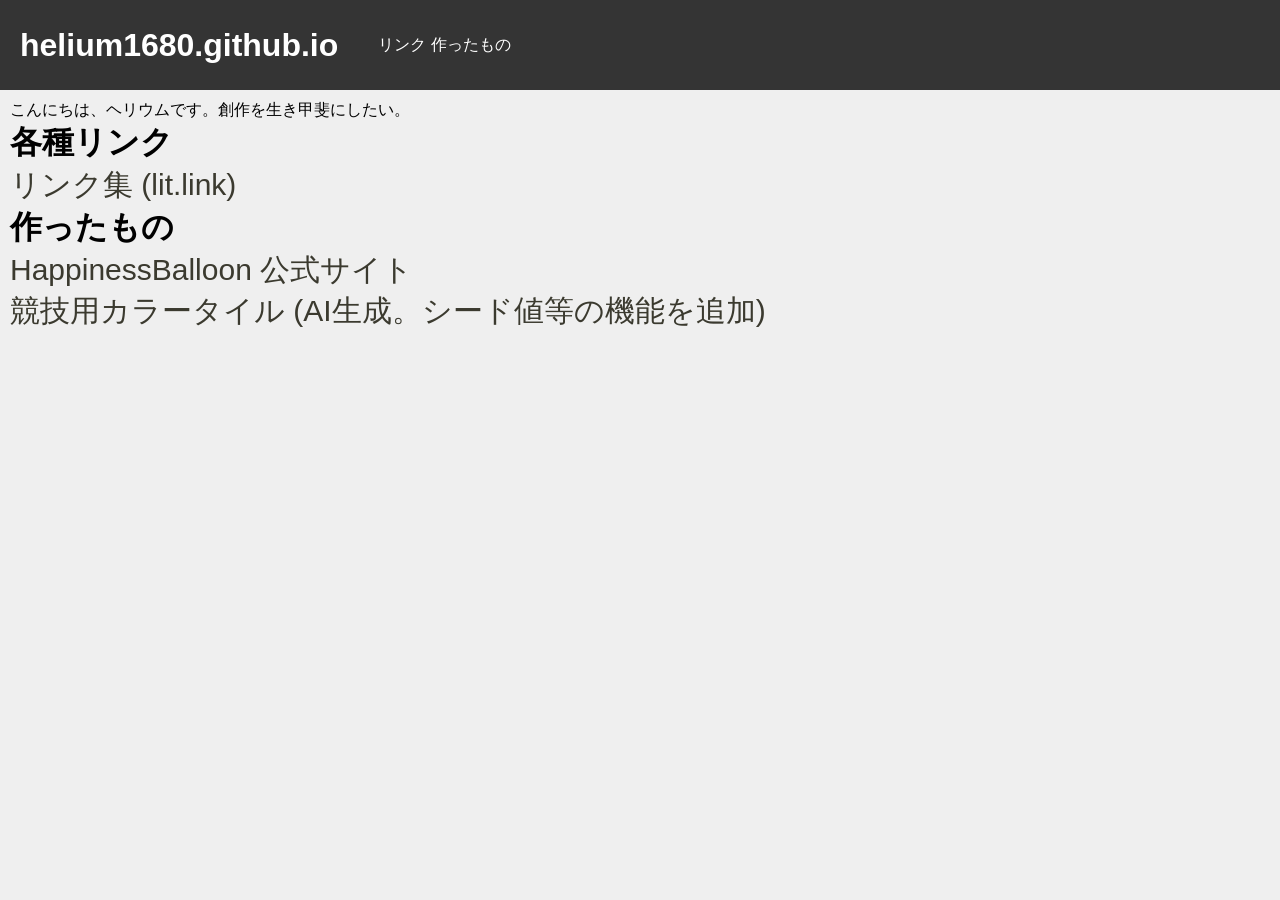
<file: index.html>
<!DOCTYPE html>
<html>
<head>
    <title>helium1680.github.io</title>
    <link rel="stylesheet" type="text/css" href="index.css">
    <link rel="icon" type="image/png" href="image/icon.png">
</head>
<body>
<header>
    <h1>helium1680.github.io</h1>
    <nav class="gnav">
        <ul class="menu">
            <li>
                <a href="#links">リンク</a>
                <a href="#works">作ったもの</a>
            </li>
        </ul>
    </nav>
</header>
<main>
    <p>こんにちは、ヘリウムです。創作を生き甲斐にしたい。</p>
    <h1 class="links">各種リンク</h1>    
    <ui>
            <li class="list"><a target="_blank" rel=”noopener noreferrer” href="https://lit.link/helium1680">
                リンク集 (lit.link)
            </a></li>
    </ui>
    <h1 class="works">作ったもの</h1>    
    <ui>
        <li class="list"><a target="_blank" rel=”noopener noreferrer” href="https://happinessballoon.github.io/">
            HappinessBalloon 公式サイト
        </a></li>
        <li class="list"><a target="_blank" rel=”noopener noreferrer” href="https://helium1680.github.io/colortile">
            競技用カラータイル (AI生成。シード値等の機能を追加)
        </a></li>
    </ui>
</main>
</body>
</html>
</file>
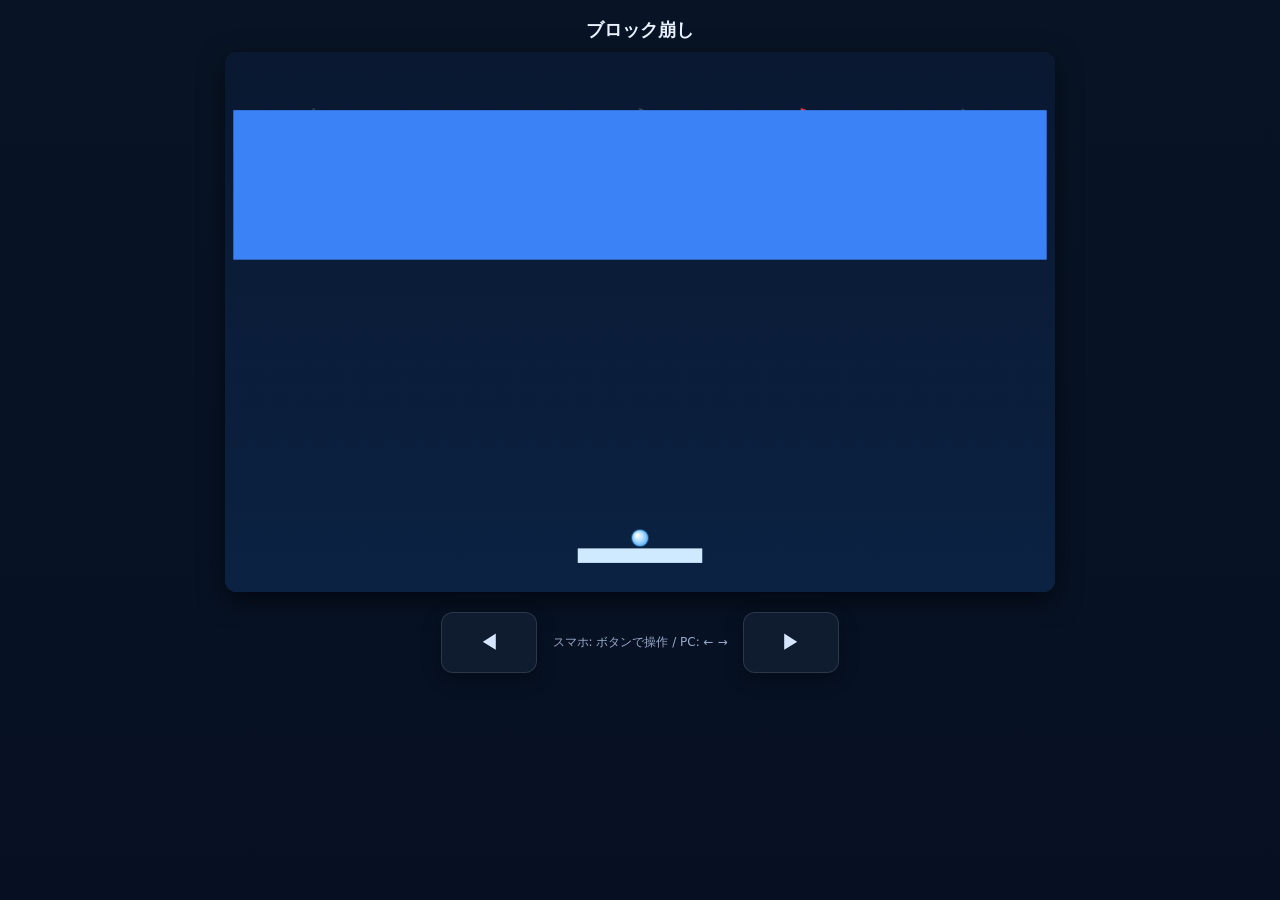
<file: breakout/index.html>
<!doctype html><html lang="ja"><head><meta charset="utf-8" /><meta name="viewport" content="width=device-width,initial-scale=1,viewport-fit=cover" /><title>ブロック崩し</title><style>:root {--bg: #081425;--roto: #3b82f6;--btn: #0f1b2e;}html,body {height: 100%;margin: 0;font-family: system-ui, -apple-system, Segoe UI, Roboto, "Hiragino Kaku Gothic ProN", Meiryo, sans-serif;background: linear-gradient(180deg, var(--bg), #061022);color: #eaf2ff;overflow: hidden;user-select: none;-moz-user-select:none;-webkit-user-select:none;-khtml-user-select:none;}.wrap {display: flex;flex-direction: column;align-items: center;gap: 10px;padding: 12px}h2 {margin: 6px 0 0 0;font-weight: 700;font-size: 18px}canvas {background: linear-gradient(180deg, #0a1831 0%, #0b2242 100%);border-radius: 12px;box-shadow: 0 8px 26px rgba(0, 0, 0, 0.55);touch-action: none;max-width: 96vw;max-height: 60vh}.controls-mobile {display: flex;gap: 16px;align-items: center;justify-content: center;margin-top: 10px;}.controls-mobile button {-webkit-tap-highlight-color: transparent;background: var(--btn);color: #d7e5ff;border: 1px solid rgba(255, 255, 255, 0.12);border-radius: 12px;padding: 16px 22px;font-size: 20px;min-width: 96px;box-shadow: 0 6px 18px rgba(0, 0, 0, 0.35);}.controls-mobile .hint {font-size: 12px;color: #9aaacc}</style></head><body><div class="wrap"><h2>ブロック崩し</h2><canvas id="game" width="800" height="520"></canvas><div class="controls-mobile"><button id="btnLeft">◀︎</button><div class="hint">スマホ: ボタンで操作 / PC: ← →</div><button id="btnRight">▶︎</button></div></div><script>(() => { const canvas = document.getElementById('game'); const ctx = canvas.getContext('2d', { alpha: false }); const btnLeft = document.getElementById('btnLeft'); const btnRight = document.getElementById('btnRight'); const btnCenter = new Set([String.fromCodePoint(12360), String.fromCodePoint(12356), String.fromCodePoint(12363), String.fromCodePoint(12371), String.fromCodePoint(12377), String.fromCodePoint(12383), String.fromCodePoint(12399), String.fromCodePoint(12426), String.fromCodePoint(12431)]); const baseW = 800, baseH = 520; function fit() { const r = Math.min(window.innerWidth * 0.96 / baseW, window.innerHeight * 0.60 / baseH); canvas.style.width = baseW * r + 'px'; canvas.style.height = baseH * r + 'px'; } window.addEventListener('resize', fit); fit(); let paused = false; let paddle, ball, bricks = []; let moveLeft = false, moveRight = false; const audioCtx = new (window.AudioContext || window.webkitAudioContext)(); function beep(freq = 440, duration = 0.05, type = 'square', vol = 0.05) { const o = audioCtx.createOscillator(); const g = audioCtx.createGain(); o.type = type; o.frequency.value = freq; g.gain.value = vol; o.connect(g); g.connect(audioCtx.destination); o.start(); o.stop(audioCtx.currentTime + duration); } function createPaddle() { return { w: 120, h: 14, x: (baseW - 120) / 2, y: baseH - 42, speed: 8 }; } function createBall() { return { r: 8, x: baseW / 2, y: baseH - 64, vx: 0, vy: 0, speed: 6, stuck: true }; } const layout = { cols: 16, rows: 12, marginX: 8, marginTop: 56, gapX: 0, gapY: 0 }; function generateBricks() { const { cols, rows, marginX, marginTop, gapX, gapY } = layout; const bw = Math.floor((baseW - marginX * 2 - (cols - 1) * gapX) / cols); const bh = Math.max(8, Math.floor(bw / 4)); layout.bw = bw; layout.bh = bh; layout.areaW = cols * bw; layout.areaH = rows * bh; layout.areaX = marginX; layout.areaY = marginTop; const out = []; for (let r = 0; r < rows; r++) { for (let c = 0; c < cols; c++) { out.push({ x: marginX + c * bw, y: marginTop + r * bh, w: bw, h: bh, alive: true }); } } return out; } function resetAll() { paddle = createPaddle(); ball = createBall(); bricks = generateBricks(); } function collide(b, r) { const cx = Math.max(r.x, Math.min(b.x, r.x + r.w)); const cy = Math.max(r.y, Math.min(b.y, r.y + r.h)); const dx = b.x - cx, dy = b.y - cy; return (dx * dx + dy * dy) <= b.r * b.r ? { dx, dy } : null; } const gojuon = [['あ', 'い', 'う', 'え', 'お'], ['か', 'き', 'く', 'け', 'こ'], ['さ', 'し', 'す', 'せ', 'そ'], ['た', 'ち', 'つ', 'て', 'と'], ['な', 'に', 'ぬ', 'ね', 'の'], ['は', 'ひ', 'ふ', 'へ', 'ほ'], ['ま', 'み', 'む', 'め', 'も'], ['や', '', 'ゆ', '', 'よ'], ['ら', 'り', 'る', 'れ', 'ろ'], ['わ', '', '', '', 'を'], ['', '', '', '', 'ん']]; function drawGojuon() { const ax = layout.areaX, ay = layout.areaY, aw = layout.areaW, ah = layout.areaH; const rows = gojuon.length, cols = 5; const cellW = aw / cols, cellH = ah / rows; const fontSize = Math.floor(Math.min(cellW, cellH) * 1.15); ctx.save(); ctx.textAlign = 'center'; ctx.textBaseline = 'middle'; ctx.font = `700 ${fontSize}px "Hiragino Kaku Gothic ProN","Yu Gothic",Meiryo,system-ui,sans-serif`; for (let r = 0; r < rows; r++) { for (let c = 0; c < cols; c++) { const ch = gojuon[r][c] || ''; if (!ch) continue; const cx = ax + c * cellW + cellW / 2, cy = ay + r * cellH + cellH / 2; ctx.fillStyle = btnCenter.has(ch) ? '#ff3b3b' : 'rgba(232,240,255,0.20)'; ctx.fillText(ch, cx, cy); } } ctx.restore(); } function render() { const g = ctx.createLinearGradient(0, 0, 0, baseH); g.addColorStop(0, '#0a1831'); g.addColorStop(1, '#0b2242'); ctx.fillStyle = g; ctx.fillRect(0, 0, baseW, baseH); drawGojuon(); ctx.fillStyle = getComputedStyle(document.documentElement).getPropertyValue('--roto') || '#3b82f6'; for (const b of bricks) { if (b.alive) ctx.fillRect(b.x, b.y, b.w, b.h); } ctx.fillStyle = '#cfe9ff'; ctx.fillRect(paddle.x, paddle.y, paddle.w, paddle.h); const grad = ctx.createRadialGradient(ball.x - 3, ball.y - 3, ball.r * 0.1, ball.x, ball.y, ball.r); grad.addColorStop(0, '#fff'); grad.addColorStop(0.6, '#a8d8ff'); grad.addColorStop(1, '#4fb0ff'); ctx.fillStyle = grad; ctx.beginPath(); ctx.arc(ball.x, ball.y, ball.r, 0, Math.PI * 2); ctx.fill(); } function update() { if (paused) return; if (moveLeft) paddle.x -= paddle.speed; if (moveRight) paddle.x += paddle.speed; paddle.x = Math.max(8, Math.min(baseW - paddle.w - 8, paddle.x)); if (ball.stuck) { ball.x = paddle.x + paddle.w / 2; ball.y = paddle.y - ball.r - 2; } else { const spd = Math.hypot(ball.vx, ball.vy) || 1; ball.vx = ball.vx / spd * ball.speed; ball.vy = ball.vy / spd * ball.speed; ball.x += ball.vx; ball.y += ball.vy; if (ball.x - ball.r <= 0) { ball.x = ball.r; ball.vx = Math.abs(ball.vx); beep(400, 0.04, 'square', 0.06); } if (ball.x + ball.r >= baseW) { ball.x = baseW - ball.r; ball.vx = -Math.abs(ball.vx); beep(400, 0.04, 'square', 0.06); } if (ball.y - ball.r <= 0) { ball.y = ball.r; ball.vy = Math.abs(ball.vy); beep(500, 0.04, 'square', 0.07); } if (ball.y - ball.r > baseH) { beep(120, 0.15, 'square', 0.1); resetAll(); } const pr = { x: paddle.x, y: paddle.y, w: paddle.w, h: paddle.h }; const pc = collide(ball, pr); if (pc) { const hit = (ball.x - (paddle.x + paddle.w / 2)) / (paddle.w / 2); const angle = hit * (Math.PI / 3); const s = Math.max(5, ball.speed); ball.vx = Math.sin(angle) * s; ball.vy = -Math.abs(Math.cos(angle) * s); ball.y = paddle.y - ball.r - 1; beep(700, 0.05, 'square', 0.07); } for (const b of bricks) { if (!b.alive) continue; const c = collide(ball, b); if (c) { if (Math.abs(c.dx) > Math.abs(c.dy)) ball.vx = -ball.vx; else ball.vy = -ball.vy; b.alive = false; beep(900 + Math.random() * 200, 0.06, 'square', 0.08); break; } } } } function loop() { update(); render(); requestAnimationFrame(loop); } document.addEventListener('keydown', e => { if (e.key === 'ArrowLeft') { moveLeft = true; if (ball.stuck) launch(-1); } if (e.key === 'ArrowRight') { moveRight = true; if (ball.stuck) launch(1); } }); document.addEventListener('keyup', e => { if (e.key === 'ArrowLeft') moveLeft = false; if (e.key === 'ArrowRight') moveRight = false; }); function pressLeft() { moveLeft = true; if (ball.stuck) launch(-1); } function releaseLeft() { moveLeft = false; } function pressRight() { moveRight = true; if (ball.stuck) launch(1); } function releaseRight() { moveRight = false; } btnLeft.addEventListener('pointerdown', e => { e.preventDefault(); pressLeft(); }); btnLeft.addEventListener('pointerup', e => { e.preventDefault(); releaseLeft(); }); btnLeft.addEventListener('pointerleave', releaseLeft); btnRight.addEventListener('pointerdown', e => { e.preventDefault(); pressRight(); }); btnRight.addEventListener('pointerup', e => { e.preventDefault(); releaseRight(); }); btnRight.addEventListener('pointerleave', releaseRight); function launch(dir) { if (!ball.stuck) return; const baseAng = (Math.PI / 10); const ang = dir < 0 ? Math.PI - baseAng : baseAng; ball.stuck = false; ball.vx = Math.cos(ang) * ball.speed * dir; ball.vy = -Math.abs(Math.sin(ang) * ball.speed); beep(800, 0.05, 'square', 0.07); } resetAll(); loop(); })();</script></body></html>
</file>
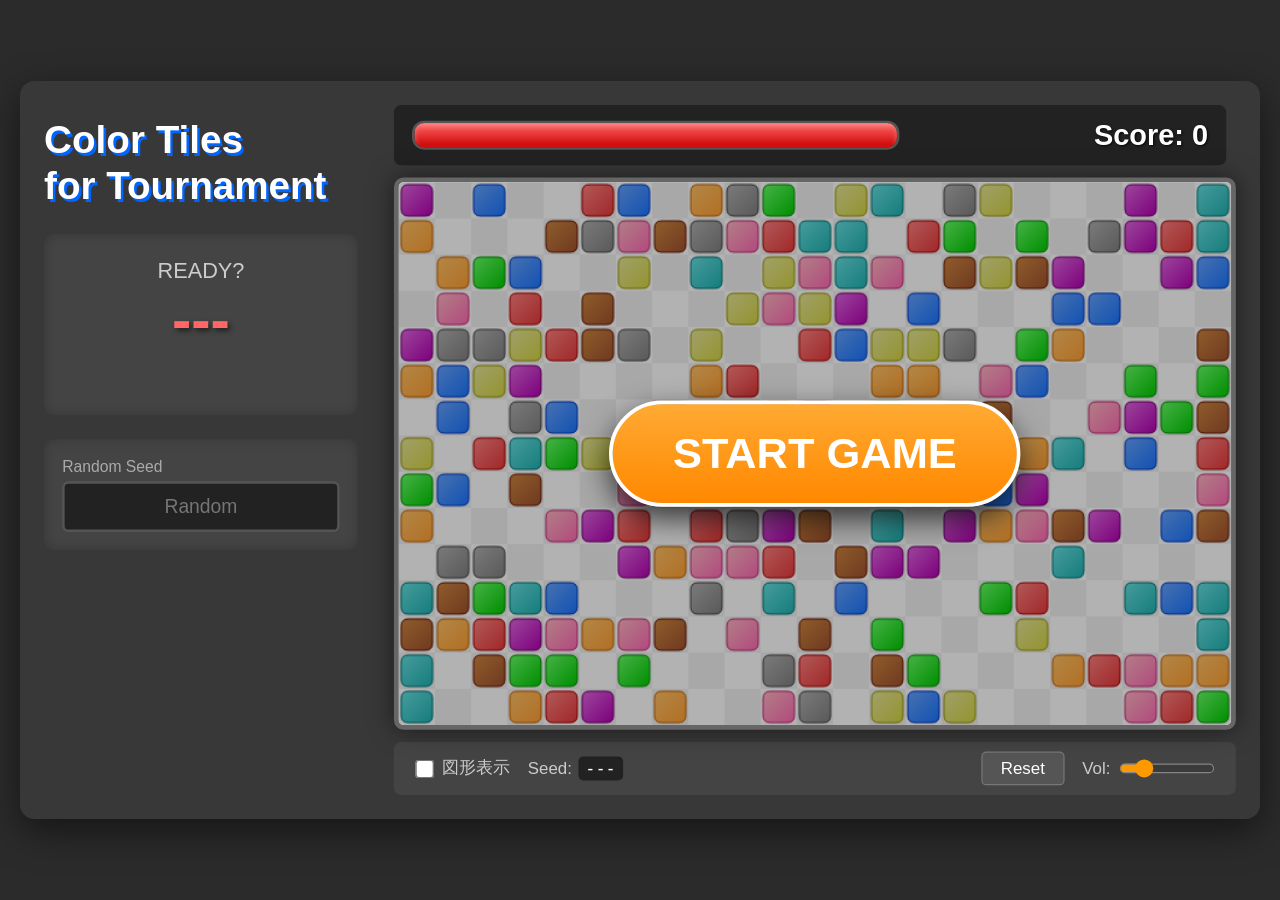
<file: colortile/index.html>
<!DOCTYPE html>
<html lang="ja">
<head>
    <meta charset="UTF-8">
    <meta name="viewport" content="width=device-width, initial-scale=1.0">
    <title>Color Tiles for Tournament</title>
    <style>
        body {
            background-color: #2b2b2b;
            color: #fff;
            font-family: 'Arial', sans-serif;
            display: flex;
            align-items: center;
            justify-content: center;
            height: 100vh;
            margin: 0;
            overflow: hidden;
            user-select: none;
        }
        
        /* Layout Container with Responsive Support */
        #main-wrapper {
            display: flex;
            flex-direction: row;
            align-items: flex-start;
            gap: 30px;
            padding: 20px;
            background-color: #383838;
            border-radius: 12px;
            box-shadow: 0 10px 30px rgba(0,0,0,0.5);
            transform-origin: center center;
            transition: transform 0.1s ease-out;
        }

        /* --- Sidebar --- */
        #sidebar {
            width: 260px;
            display: flex;
            flex-direction: column;
            gap: 20px;
            padding-top: 10px;
        }

        h1 {
            font-size: 32px;
            margin: 0;
            color: #fff;
            text-shadow: 2px 2px 0 #0066ff;
            line-height: 1.2;
        }

        .panel {
            background: #444;
            padding: 15px;
            border-radius: 8px;
            box-shadow: inset 0 0 10px rgba(0,0,0,0.2);
        }

        #result-area {
            text-align: center;
            min-height: 120px;
            display: flex;
            flex-direction: column;
            justify-content: center;
        }
        #result-label {
            font-size: 18px;
            color: #ccc;
            margin-bottom: 5px;
        }
        #final-score {
            font-size: 48px;
            color: #ff6666;
            font-weight: bold;
            text-shadow: 2px 2px 4px rgba(0,0,0,0.5);
            margin: 0;
            line-height: 1.1;
        }
        #stalemate-status {
            margin-top: 10px;
            font-size: 14px;
            color: #aaa;
            font-weight: bold;
            min-height: 20px;
        }
        
        .control-group {
            display: flex;
            flex-direction: column;
            gap: 5px;
        }
        .label { font-size: 13px; color: #aaa; }
        
        input[type="text"] {
            padding: 10px;
            font-size: 16px;
            border-radius: 5px;
            border: 2px solid #555;
            background: #222;
            color: #fff;
            outline: none;
            text-align: center;
        }
        input[type="text"]:focus { border-color: #ff9900; }

        #sidebar-btn {
            padding: 15px;
            font-size: 22px;
            font-weight: bold;
            background: linear-gradient(to bottom, #ffaa33, #ff8800);
            color: white;
            border: none;
            border-radius: 6px;
            cursor: pointer;
            transition: transform 0.1s, filter 0.1s;
            box-shadow: 0 4px 0 #cc6600;
            width: 100%;
            display: none;
        }
        #sidebar-btn:hover { transform: translateY(-2px); filter: brightness(1.1); }
        #sidebar-btn:active { transform: translateY(2px); box-shadow: 0 1px 0 #cc6600; }

        #game-area {
            display: flex;
            flex-direction: column;
            gap: 10px;
        }

        .hud {
            display: flex;
            justify-content: space-between;
            align-items: center;
            width: 690px;
            height: 50px;
            background: #222;
            padding: 0 15px;
            border-radius: 6px;
            box-sizing: border-box;
        }

        #time-bar-container {
            width: 400px;
            height: 20px;
            background-color: #444;
            border-radius: 10px;
            border: 2px solid #555;
            overflow: hidden;
            position: relative;
        }
        #time-bar {
            width: 100%;
            height: 100%;
            background: linear-gradient(to bottom, #ff6666, #cc0000);
            box-shadow: inset 0 2px 5px rgba(255,255,255,0.3);
            transition: width 0.1s linear;
        }

        #score-display {
            font-size: 24px;
            font-weight: bold;
            text-shadow: 1px 1px 2px rgba(0,0,0,0.8);
            width: 200px;
            text-align: right;
        }

        #game-container {
            position: relative;
            background-color: #fff;
            box-shadow: 0 0 20px rgba(0,0,0,0.5);
            border: 4px solid #666;
            border-radius: 8px;
            width: 690px;
            height: 450px;
        }
        
        canvas {
            display: block;
            border-radius: 4px;
        }

        #dark-overlay {
            position: absolute;
            top: 0; left: 0;
            width: 100%; height: 100%;
            background: rgba(0, 0, 0, 0.3);
            pointer-events: none;
            opacity: 0;
            transition: opacity 0.3s;
            border-radius: 4px;
            z-index: 10;
        }
        .overlay-visible {
            opacity: 1 !important;
            pointer-events: auto !important;
        }

        #center-start-btn {
            position: absolute;
            top: 50%; left: 50%;
            transform: translate(-50%, -50%);
            padding: 20px 50px;
            font-size: 36px;
            font-weight: bold;
            background: linear-gradient(to bottom, #ffaa33, #ff8800);
            color: white;
            border: 3px solid #fff;
            border-radius: 50px;
            cursor: pointer;
            transition: transform 0.1s, filter 0.1s;
            box-shadow: 0 10px 25px rgba(0,0,0,0.7);
            z-index: 20;
            display: none;
        }

        #footer-bar {
            display: flex;
            justify-content: space-between;
            align-items: center;
            background: #444;
            padding: 8px 15px;
            border-radius: 6px;
            font-size: 14px;
            color: #ccc;
        }
        
        .footer-group { display: flex; align-items: center; gap: 15px; }
        #current-seed {
            color: #fff;
            font-family: monospace;
            background: #222;
            padding: 2px 6px;
            border-radius: 4px;
        }
        .checkbox-wrapper { display: flex; align-items: center; gap: 5px; cursor: pointer; }
        input[type="checkbox"] { transform: scale(1.2); cursor: pointer; }

        #reset-btn {
            padding: 5px 15px;
            font-size: 14px;
            background: #555;
            color: white;
            border: 1px solid #777;
            border-radius: 4px;
            cursor: pointer;
        }
        #reset-btn:hover { background: #666; }
        
        input[type=range] { width: 80px; accent-color: #ff9900; }

        .penalty-flash {
            border-color: #ff0000 !important;
            box-shadow: 0 0 50px #ff0000 !important;
        }
        .damage-text { color: #ff3333; font-weight: bold; text-shadow: 0 0 10px #ff0000; }

    </style>
</head>
<body>

    <div id="main-wrapper">
        <div id="sidebar">
            <h1>Color Tiles<br>for Tournament</h1>
            
            <div class="panel" id="result-panel">
                <div id="result-area">
                    <div id="result-label">READY?</div>
                    <div id="final-score">--</div>
                    <div id="stalemate-status"></div>
                </div>
            </div>

            <div class="panel">
                <div class="control-group">
                    <label class="label">Random Seed</label>
                    <input type="text" id="seed-input" placeholder="Random">
                </div>
            </div>

            <button id="sidebar-btn">PLAY AGAIN</button>
        </div>

        <div id="game-area">
            <div class="hud">
                <div id="time-bar-container">
                    <div id="time-bar"></div>
                </div>
                <div id="score-display">Score: 0</div>
            </div>

            <div id="game-container">
                <canvas id="gameCanvas"></canvas>
                <div id="dark-overlay" class="overlay-visible"></div>
                <button id="center-start-btn">START GAME</button>
            </div>

            <div id="footer-bar">
                <div class="footer-group">
                    <label class="checkbox-wrapper">
                        <input type="checkbox" id="cb-shapes">
                        <span>図形表示</span>
                    </label>
                    <div style="display:flex; align-items:center; gap:5px;">
                        <span>Seed:</span>
                        <span id="current-seed">---</span>
                    </div>
                </div>
                <div class="footer-group">
                    <button id="reset-btn">Reset</button>
                    <div style="display:flex; align-items:center; gap:5px;">
                        <span>Vol:</span>
                        <input type="range" id="volume-slider" min="0" max="100" value="20">
                    </div>
                </div>
            </div>
        </div>
    </div>

<script>
    const CONFIG = {
        cols: 23,
        rows: 15,
        tileSize: 30,
        tilePadding: 2,
        cornerRadius: 6,
        timeLimit: 120,
        penaltyTime: 10,
        tilesPerColor: 20,
        colors: [
            { base: '#1a75ff', light: '#66a3ff' },
            { base: '#ff9f33', light: '#ffc266' },
            { base: '#e63939', light: '#ff8080' },
            { base: '#00cc00', light: '#66ff66' },
            { base: '#b300b3', light: '#e066e0' },
            { base: '#a0522d', light: '#cd853f' },
            { base: '#d4d444', light: '#e6e699' },
            { base: '#20b2b2', light: '#66e0e0' },
            { base: '#808080', light: '#b0b0b0' },
            { base: '#ff69b4', light: '#ffb6c1' }
        ],
        bgColors: {
            even: '#ffffff',
            odd:  '#f0f0f0'
        }
    };

    let state = {
        board: [],
        score: 0,
        timeLeft: 0,
        isPlaying: false,
        lastTime: 0,
        seedStr: "", 
        globalVolume: 0.2,
        showShapes: false
    };

    // --- Audio System ---
    const audioCtx = new (window.AudioContext || window.webkitAudioContext)();
    function playTone(freq, type, duration, startTime = 0, vol = 0.1) {
        if (audioCtx.state === 'suspended') audioCtx.resume();
        const osc = audioCtx.createOscillator();
        const gain = audioCtx.createGain();
        osc.type = type;
        osc.frequency.setValueAtTime(freq, audioCtx.currentTime + startTime);
        const finalVol = vol * state.globalVolume;
        gain.gain.setValueAtTime(finalVol, audioCtx.currentTime + startTime);
        gain.gain.exponentialRampToValueAtTime(0.001, audioCtx.currentTime + startTime + duration);
        osc.connect(gain);
        gain.connect(audioCtx.destination);
        osc.start(audioCtx.currentTime + startTime);
        osc.stop(audioCtx.currentTime + startTime + duration);
    }

    const SFX = {
        match: () => { playTone(880, 'sine', 0.1, 0, 0.5); playTone(1760, 'sine', 0.1, 0.05, 0.3); },
        match3: () => { playTone(880, 'sine', 0.1, 0, 0.5); playTone(1320, 'sine', 0.1, 0.05, 0.4); playTone(1661.2, 'sine', 0.3, 0.10, 0.3); },
        match4: () => { playTone(880, 'sine', 0.1, 0, 0.5); playTone(1100, 'sine', 0.1, 0.05, 0.4); playTone(1320, 'sine', 0.1, 0.10, 0.4); playTone(1760, 'sine', 0.3, 0.15, 0.3); },
        miss: () => { playTone(150, 'sawtooth', 0.2, 0, 0.8); playTone(100, 'sawtooth', 0.2, 0.05, 0.8); },
        timeUp: () => { playTone(523.25, 'sine', 0.1, 0, 0.5); playTone(659.25, 'sine', 0.1, 0.1, 0.5); playTone(783.99, 'sine', 0.4, 0.2, 0.5); }
    };

    const canvas = document.getElementById('gameCanvas');
    const ctx = canvas.getContext('2d');
    const wrapper = document.getElementById('main-wrapper');
    const darkOverlay = document.getElementById('dark-overlay');
    const centerStartBtn = document.getElementById('center-start-btn');
    const sidebarBtn = document.getElementById('sidebar-btn');
    const resetBtn = document.getElementById('reset-btn');
    const seedInput = document.getElementById('seed-input');
    const timeBar = document.getElementById('time-bar');
    const scoreDisplay = document.getElementById('score-display');
    const resultLabel = document.getElementById('result-label');
    const finalScoreEl = document.getElementById('final-score');
    const stalemateStatusEl = document.getElementById('stalemate-status');
    const currentSeedDisplay = document.getElementById('current-seed');
    const volumeSlider = document.getElementById('volume-slider');
    const cbShapes = document.getElementById('cb-shapes');
    const gameContainer = document.getElementById('game-container');

    canvas.width = CONFIG.cols * CONFIG.tileSize;
    canvas.height = CONFIG.rows * CONFIG.tileSize;

    // --- Responsive Scaling ---
    function resizeGame() {
        const padding = 40;
        const baseWidth = wrapper.offsetWidth;
        const baseHeight = wrapper.offsetHeight;
        const winW = window.innerWidth - padding;
        const winH = window.innerHeight - padding;
        const scale = Math.min(winW / baseWidth, winH / baseHeight);
        wrapper.style.transform = `scale(${scale})`;
    }
    window.addEventListener('resize', resizeGame);

    function mulberry32(a) { return function() { var t = a += 0x6D2B79F5; t = Math.imul(t ^ t >>> 15, t | 1); t ^= t + Math.imul(t ^ t >>> 7, t | 61); return ((t ^ t >>> 14) >>> 0) / 4294967296; } }
    function cyrb128(str) { let h1 = 1779033703, h2 = 3144134277, h3 = 1013904242, h4 = 2773480762; for (let i = 0, k; i < str.length; i++) { k = str.charCodeAt(i); h1 = h2 ^ Math.imul(h1 ^ k, 597399067); h2 = h3 ^ Math.imul(h2 ^ k, 2869860233); h3 = h4 ^ Math.imul(h3 ^ k, 951274213); h4 = h1 ^ Math.imul(h4 ^ k, 2716044179); } h1 = Math.imul(h3 ^ (h1 >>> 18), 597399067); h2 = Math.imul(h4 ^ (h2 >>> 22), 2869860233); h3 = Math.imul(h1 ^ (h3 >>> 17), 951274213); h4 = Math.imul(h2 ^ (h4 >>> 19), 2716044179); return (h1^h2^h3^h4) >>> 0; }
    let randFunc = Math.random;

    function showTitleScreen() {
        state.isPlaying = false;
        darkOverlay.classList.add('overlay-visible');
        centerStartBtn.style.display = 'block';
        sidebarBtn.style.display = 'none';
        resultLabel.textContent = "READY?";
        finalScoreEl.textContent = "---";
        stalemateStatusEl.textContent = "";
        currentSeedDisplay.textContent = "---";
        scoreDisplay.textContent = "Score: 0";
        timeBar.style.width = '100%';
        randFunc = mulberry32(cyrb128("-1"));
        generateBoard(); drawBoard();
        resizeGame();
    }

    function startGame() {
        if (audioCtx.state === 'suspended') audioCtx.resume();
        let seedStr = seedInput.value.trim() || Date.now().toString();
        state.seedStr = seedStr;
        currentSeedDisplay.textContent = seedStr;
        randFunc = mulberry32(cyrb128(seedStr));
        state.score = 0; state.timeLeft = CONFIG.timeLimit; state.isPlaying = true;
        state.lastTime = performance.now();
        generateBoard(); drawBoard(); updateUI();
        darkOverlay.classList.remove('overlay-visible');
        centerStartBtn.style.display = 'none';
        resultLabel.textContent = "PLAYING";
        requestAnimationFrame(gameLoop);
    }

    function generateBoard() {
        let tiles = [];
        for (let c = 0; c < CONFIG.colors.length; c++) {
            for (let i = 0; i < CONFIG.tilesPerColor; i++) tiles.push(c);
        }
        while (tiles.length < CONFIG.cols * CONFIG.rows) tiles.push(-1);
        for (let i = tiles.length - 1; i > 0; i--) {
            const j = Math.floor(randFunc() * (i + 1));
            [tiles[i], tiles[j]] = [tiles[j], tiles[i]];
        }
        state.board = tiles;
    }

    function getTile(x, y) { return (x < 0 || x >= CONFIG.cols || y < 0 || y >= CONFIG.rows) ? null : state.board[y * CONFIG.cols + x]; }

    function hasValidMoves() {
        for (let y = 0; y < CONFIG.rows; y++) {
            for (let x = 0; x < CONFIG.cols; x++) {
                if (getTile(x, y) !== -1) continue;
                let t = scanDir(x, y, 0, -1), b = scanDir(x, y, 0, 1), l = scanDir(x, y, -1, 0), r = scanDir(x, y, 1, 0);
                if ((t && b && t.val === b.val) || (l && r && l.val === r.val) || (t && l && t.val === l.val) || 
                    (t && r && t.val === r.val) || (b && l && b.val === l.val) || (b && r && b.val === r.val)) return true;
            }
        }
        return false;
    }

    function handleBoardClick(cx, cy) {
        if (!state.isPlaying || getTile(cx, cy) !== -1) return;
        let t = scanDir(cx, cy, 0, -1), b = scanDir(cx, cy, 0, 1), l = scanDir(cx, cy, -1, 0), r = scanDir(cx, cy, 1, 0);
        let found = [];
        if (t && b && t.val === b.val) found.push(t, b);
        if (l && r && l.val === r.val) found.push(l, r);
        if (t && l && t.val === l.val) found.push(t, l);
        if (t && r && t.val === r.val) found.push(t, r);
        if (b && l && b.val === l.val) found.push(b, l);
        if (b && r && b.val === r.val) found.push(b, r);

        if (found.length > 0) {
            let unique = []; let map = new Map();
            for (let item of found) { let k = `${item.x},${item.y}`; if(!map.has(k)) { map.set(k, true); unique.push(item); } }
            unique.forEach(u => state.board[u.y * CONFIG.cols + u.x] = -1);
            state.score += unique.length;
            if (unique.length === 3) SFX.match3(); else if (unique.length >= 4) SFX.match4(); else SFX.match();
            
            let remaining = state.board.filter(v => v !== -1).length;
            drawBoard(); updateUI();
            if (remaining === 0) endGame(false, true);
            // 「手詰め判定で即座に終了」は行わない仕様に
        } else {
            SFX.miss(); state.timeLeft -= CONFIG.penaltyTime;
            gameContainer.classList.add('penalty-flash');
            setTimeout(() => gameContainer.classList.remove('penalty-flash'), 150);
            updateUI(true);
        }
    }

    function scanDir(sx, sy, dx, dy) {
        let x = sx + dx, y = sy + dy;
        while (true) {
            let val = getTile(x, y);
            if (val === null) return null;
            if (val !== -1) return { x, y, val };
            x += dx; y += dy;
        }
    }

    function roundedRect(ctx, x, y, width, height, radius) {
        ctx.beginPath();
        ctx.moveTo(x + radius, y);
        ctx.lineTo(x + width - radius, y);
        ctx.quadraticCurveTo(x + width, y, x + width, y + radius);
        ctx.lineTo(x + width, y + height - radius);
        ctx.quadraticCurveTo(x + width, y + height, x + width - radius, y + height);
        ctx.lineTo(x + radius, y + height);
        ctx.quadraticCurveTo(x, y + height, x, y + height - radius);
        ctx.lineTo(x, y + radius);
        ctx.quadraticCurveTo(x, y, x + radius, y);
        ctx.closePath();
    }

    function darkenColor(hex, amount) {
        hex = hex.replace('#', '');
        let r = parseInt(hex.substring(0, 2), 16), g = parseInt(hex.substring(2, 4), 16), b = parseInt(hex.substring(4, 6), 16);
        r = Math.max(0, r - amount); g = Math.max(0, g - amount); b = Math.max(0, b - amount);
        return '#' + ((1 << 24) + (r << 16) + (g << 8) + b).toString(16).slice(1);
    }

    function drawBoard() {
        for (let y = 0; y < CONFIG.rows; y++) {
            for (let x = 0; x < CONFIG.cols; x++) {
                let px = x * CONFIG.tileSize, py = y * CONFIG.tileSize;
                ctx.fillStyle = (x + y) % 2 === 0 ? CONFIG.bgColors.even : CONFIG.bgColors.odd;
                ctx.fillRect(px, py, CONFIG.tileSize, CONFIG.tileSize);
                let val = state.board[y * CONFIG.cols + x];
                if (val !== -1) {
                    let s = CONFIG.tileSize - CONFIG.tilePadding * 2;
                    let c = CONFIG.colors[val];
                    let tx = px + CONFIG.tilePadding, ty = py + CONFIG.tilePadding;
                    
                    ctx.beginPath();
                    roundedRect(ctx, tx, ty, s, s, CONFIG.cornerRadius);
                    ctx.fillStyle = darkenColor(c.base, 40);
                    ctx.fill();

                    ctx.beginPath();
                    roundedRect(ctx, tx, ty, s, s, CONFIG.cornerRadius);
                    let grad = ctx.createLinearGradient(tx, ty, tx+s, ty+s);
                    grad.addColorStop(0, c.light); grad.addColorStop(1, c.base);
                    ctx.fillStyle = grad; ctx.fill();

                    ctx.lineWidth = 1;
                    ctx.strokeStyle = darkenColor(c.base, 60);
                    ctx.stroke();

                    if (state.showShapes) { ctx.fillStyle = "rgba(255,255,255,0.5)"; drawShape(ctx, val, tx+s/2, ty+s/2, s*0.6); }
                }
            }
        }
    }

    function drawShape(ctx, type, cx, cy, size) {
        ctx.beginPath(); let h = size/2;
        switch(type) {
            case 0: ctx.arc(cx, cy + h/2, h*1.2, Math.PI, 0); break;
            case 1: drawStar(ctx, cx, cy, 5, h*1.3, h*0.6); break;
            case 2: ctx.rect(cx-h, cy-h, size, size); break;
            case 3: ctx.arc(cx, cy, h, 0, Math.PI*2); break;
            case 4: ctx.moveTo(cx-h, cy-h); ctx.lineTo(cx+h, cy-h); ctx.lineTo(cx, cy+h); break;
            case 5: ctx.save(); ctx.translate(cx, cy); ctx.rotate(Math.PI/4); ctx.rect(-size*0.65/2, -size*0.65/2, size*0.65, size*0.65); ctx.restore(); break;
            case 6: let side = size*1.2, hh = side*Math.sqrt(3)/2; ctx.moveTo(cx, cy-hh*0.6); ctx.lineTo(cx+side/2, cy+hh*0.4); ctx.lineTo(cx-side/2, cy+hh*0.4); break;
            case 7: ctx.rect(cx-h/2, cy-h, h, size); break;
            case 8: ctx.rect(cx-h, cy-h, size, size/3); ctx.rect(cx-h, cy+h-size/3, size, size/3); break;
            case 9: ctx.rect(cx-h, cy-h/2, size, h); break;
        }
        ctx.fill();
    }

    function drawStar(ctx, cx, cy, spikes, outer, inner) {
        let rot = Math.PI/2*3, x, y, step = Math.PI/spikes;
        ctx.beginPath(); ctx.moveTo(cx, cy - outer);
        for(let i=0; i<spikes; i++) {
            x = cx + Math.cos(rot)*outer; y = cy + Math.sin(rot)*outer; ctx.lineTo(x, y); rot+=step;
            x = cx + Math.cos(rot)*inner; y = cy + Math.sin(rot)*inner; ctx.lineTo(x, y); rot+=step;
        }
        ctx.closePath();
    }

    function updateUI(isPenalty = false) {
        scoreDisplay.textContent = `Score: ${state.score}`;
        timeBar.style.width = `${Math.max(0, state.timeLeft / CONFIG.timeLimit * 100)}%`;
        if (isPenalty) { scoreDisplay.classList.add('damage-text'); setTimeout(() => scoreDisplay.classList.remove('damage-text'), 300); }
    }

    function gameLoop(timestamp) {
        if (!state.isPlaying) return;
        state.timeLeft -= (timestamp - state.lastTime) / 1000;
        state.lastTime = timestamp;
        if (state.timeLeft <= 0) { state.timeLeft = 0; endGame(); }
        updateUI(); requestAnimationFrame(gameLoop);
    }

    function endGame(stalemate = false, perfect = false) {
        state.isPlaying = false; updateUI(); SFX.timeUp();
        let title = "TIME UP", val = state.score;
        if (stalemate) title = "NO MOVES";
        if (perfect) { title = "PERFECT!"; val = (CONFIG.timeLimit - state.timeLeft).toFixed(2) + "s"; }
        else {
            let remaining = state.board.filter(v => v !== -1).length;
            if (remaining > 0) {
                const movesExist = hasValidMoves();
                stalemateStatusEl.textContent = movesExist ? "Moves Available" : "No Moves Left (Stalemate)";
                stalemateStatusEl.style.color = movesExist ? "#66ff66" : "#ff6666";
            }
        }
        darkOverlay.classList.add('overlay-visible'); sidebarBtn.style.display = 'block';
        resultLabel.textContent = title; finalScoreEl.textContent = val;
    }

    centerStartBtn.addEventListener('click', startGame);
    sidebarBtn.addEventListener('click', showTitleScreen);
    resetBtn.addEventListener('click', showTitleScreen);
    volumeSlider.addEventListener('input', (e) => state.globalVolume = e.target.value / 100);
    cbShapes.addEventListener('change', (e) => { state.showShapes = e.target.checked; drawBoard(); });
    canvas.addEventListener('mousedown', (e) => {
        if(!state.isPlaying) return;
        const rect = canvas.getBoundingClientRect();
        const mouseX = (e.clientX - rect.left) * (canvas.width / rect.width);
        const mouseY = (e.clientY - rect.top) * (canvas.height / rect.height);
        handleBoardClick(Math.floor(mouseX / CONFIG.tileSize), Math.floor(mouseY / CONFIG.tileSize));
    });

    showTitleScreen();
</script>
</body>
</html>
</file>
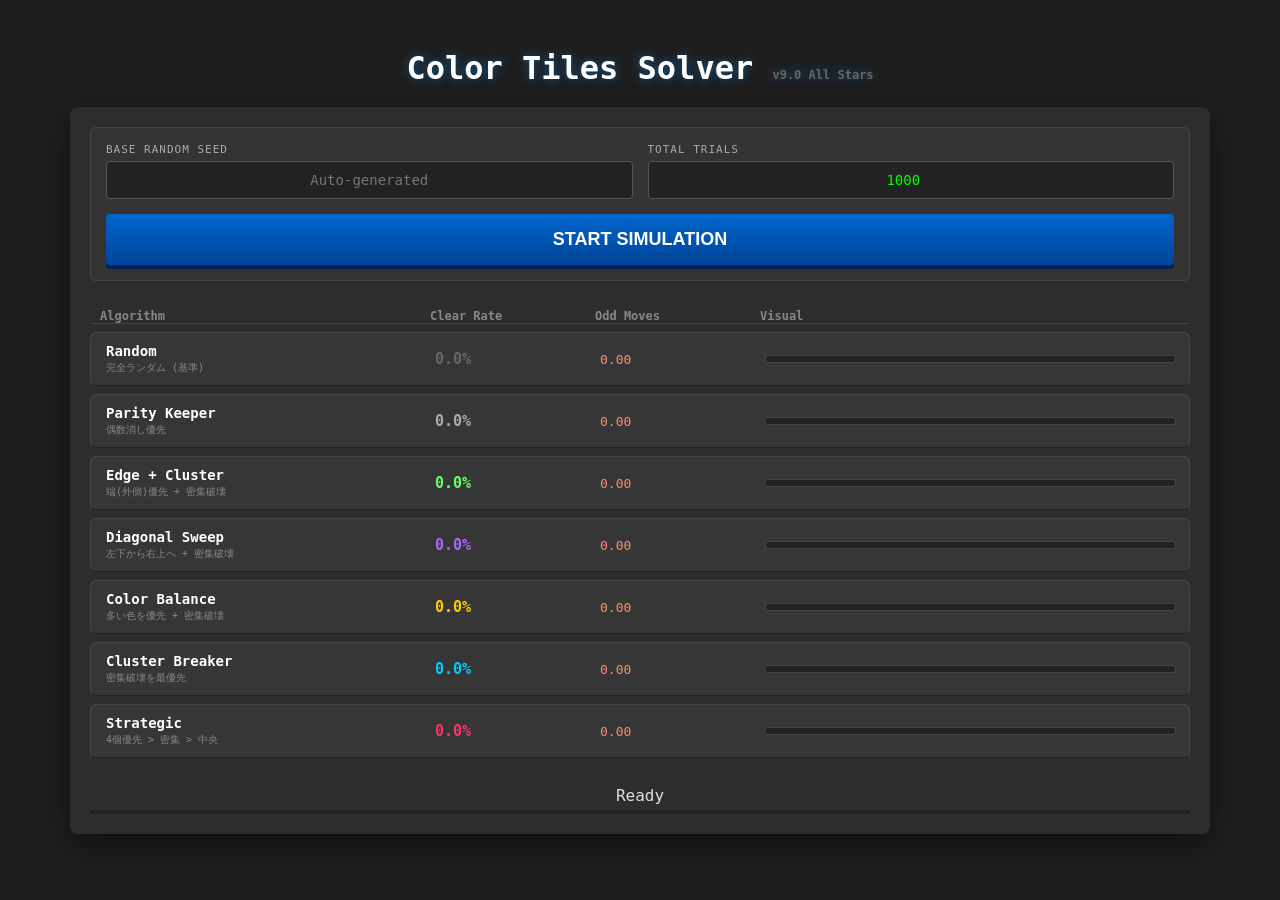
<file: colortile/test.html>
<!DOCTYPE html>
<html lang="ja">
<head>
    <meta charset="UTF-8">
    <meta name="viewport" content="width=device-width, initial-scale=1.0">
    <title>Color Tiles Solver: All Stars (No Look-Ahead)</title>
    <style>
        body {
            background-color: #1e1e1e;
            color: #e0e0e0;
            font-family: 'Consolas', 'Monaco', monospace;
            padding: 20px;
            display: flex;
            flex-direction: column;
            align-items: center;
        }
        h1 { margin-bottom: 20px; color: #fff; text-shadow: 0 0 10px rgba(0,150,255,0.5); }
        .container {
            width: 100%;
            max-width: 1100px;
            background: #2d2d2d;
            padding: 20px;
            border-radius: 8px;
            box-shadow: 0 10px 30px rgba(0,0,0,0.5);
        }
        
        .controls {
            display: grid;
            grid-template-columns: 1fr 1fr;
            gap: 15px;
            margin-bottom: 20px;
            background: #333;
            padding: 15px;
            border-radius: 6px;
            border: 1px solid #444;
        }
        .input-group { display: flex; flex-direction: column; }
        label { font-size: 11px; color: #aaa; margin-bottom: 5px; text-transform: uppercase; letter-spacing: 1px; }
        input {
            padding: 10px; background: #222; border: 1px solid #555; 
            color: #0f0; font-family: monospace; border-radius: 4px;
            font-size: 14px; text-align: center;
        }
        button {
            grid-column: 1 / -1;
            padding: 15px;
            font-size: 18px;
            font-weight: bold;
            background: linear-gradient(to bottom, #0066cc, #004499);
            color: white; border: none; border-radius: 4px; cursor: pointer;
            transition: all 0.1s;
            box-shadow: 0 4px 0 #002255;
        }
        button:hover { filter: brightness(1.2); transform: translateY(-1px); }
        button:active { transform: translateY(2px); box-shadow: 0 1px 0 #002255; }
        button:disabled { background: #555; box-shadow: none; color: #888; cursor: wait; }

        table {
            width: 100%;
            border-collapse: separate;
            border-spacing: 0 8px;
            margin-top: 10px;
        }
        th { text-align: left; color: #888; font-size: 12px; padding: 0 10px; border-bottom: 1px solid #444; }
        td { background: #363636; padding: 10px 15px; border-top: 1px solid #444; border-bottom: 1px solid #222; vertical-align: middle; }
        tr td:first-child { border-radius: 6px 0 0 6px; border-left: 1px solid #444; }
        tr td:last-child { border-radius: 0 6px 6px 0; border-right: 1px solid #444; }

        .algo-title { font-size: 14px; font-weight: bold; color: #fff; }
        .algo-desc { font-size: 10px; color: #888; margin-top: 2px; }
        .stat-val { font-size: 15px; font-weight: bold; font-family: monospace; }
        .bad-val { color: #ff8866; font-size: 13px; font-family: monospace; }
        
        .prog-track { width: 100%; height: 6px; background: #222; border-radius: 3px; border: 1px solid #444; overflow: hidden; }
        .prog-bar { height: 100%; width: 0%; transition: width 0.1s linear; }

        #total-progress-container { margin-top: 20px; text-align: center; }
        #total-progress-bar { width: 100%; height: 4px; background: #222; margin-top:5px; }
        #total-progress-fill { height: 100%; background: #00ccff; width: 0%; transition: width 0.1s; }
    </style>
</head>
<body>

    <h1>Color Tiles Solver <span style="font-size:12px; color:#666;">v9.0 All Stars</span></h1>

    <div class="container">
        <div class="controls">
            <div class="input-group">
                <label>Base Random Seed</label>
                <input type="text" id="seed-input" placeholder="Auto-generated">
            </div>
            <div class="input-group">
                <label>Total Trials</label>
                <input type="number" id="trials-input" value="1000" min="100" max="100000">
            </div>
            <button id="run-btn">START SIMULATION</button>
        </div>

        <table>
            <thead>
                <tr>
                    <th width="30%">Algorithm</th>
                    <th width="15%">Clear Rate</th>
                    <th width="15%">Odd Moves</th>
                    <th width="40%">Visual</th>
                </tr>
            </thead>
            <tbody id="result-body"></tbody>
        </table>

        <div id="total-progress-container">
            <div id="total-progress-text">Ready</div>
            <div id="total-progress-bar"><div id="total-progress-fill"></div></div>
        </div>
    </div>

<script>
    // --- Configuration ---
    const COLS = 23;
    const ROWS = 15;
    const TOTAL_CELLS = COLS * ROWS;
    const TILES_PER_COLOR = 20;
    const COLOR_COUNT = 10;
    const CENTER_X = COLS / 2;
    const CENTER_Y = ROWS / 2;
    
    // Strategies Definition
    const STRATEGIES = [
        { 
            id: 'random', name: 'Random', desc: '完全ランダム (基準)', color: '#666666'
        },
        { 
            id: 'parity', name: 'Parity Keeper', desc: '偶数消し優先', color: '#aaaaaa'
        },
        { 
            id: 'edge', name: 'Edge + Cluster', desc: '端(外側)優先 + 密集破壊', color: '#66ff66'
        },
        { 
            id: 'diagonal', name: 'Diagonal Sweep', desc: '左下から右上へ + 密集破壊', color: '#aa66ff'
        },
        { 
            id: 'balance', name: 'Color Balance', desc: '多い色を優先 + 密集破壊', color: '#ffcc00'
        },
        { 
            id: 'cluster', name: 'Cluster Breaker', desc: '密集破壊を最優先', color: '#00ccff'
        },
        { 
            id: 'strategic', name: 'Strategic', desc: '4個優先 > 密集 > 中央', color: '#ff3366'
        }
    ];

    // --- RNG (Mulberry32) ---
    function mulberry32(a) {
        return function() {
            var t = a += 0x6D2B79F5;
            t = Math.imul(t ^ t >>> 15, t | 1);
            t ^= t + Math.imul(t ^ t >>> 7, t | 61);
            return ((t ^ t >>> 14) >>> 0) / 4294967296;
        }
    }
    
    function cyrb128(str) {
        let h1 = 1779033703, h2 = 3144134277, h3 = 1013904242, h4 = 2773480762;
        for (let i = 0, k; i < str.length; i++) {
            k = str.charCodeAt(i);
            h1 = h2 ^ Math.imul(h1 ^ k, 597399067); h2 = h3 ^ Math.imul(h2 ^ k, 2869860233);
            h3 = h4 ^ Math.imul(h3 ^ k, 951274213); h4 = h1 ^ Math.imul(h4 ^ k, 2716044179);
        }
        return (h1^h2^h3^h4) >>> 0;
    }

    // --- Core Logic ---

    function generateBoard(rng) {
        const board = new Int8Array(TOTAL_CELLS);
        let idx = 0;
        for (let c = 0; c < COLOR_COUNT; c++) {
            for (let i = 0; i < TILES_PER_COLOR; i++) {
                board[idx++] = c;
            }
        }
        while (idx < TOTAL_CELLS) board[idx++] = -1;

        for (let i = TOTAL_CELLS - 1; i > 0; i--) {
            const j = Math.floor(rng() * (i + 1));
            const temp = board[i];
            board[i] = board[j];
            board[j] = temp;
        }
        return board;
    }

    function scanMove(board, idx) {
        if (board[idx] !== -1) return null;
        const cx = idx % COLS;
        const cy = (idx / COLS) | 0;
        let top=-1, bottom=-1, left=-1, right=-1;
        let topVal=-1, bottomVal=-1, leftVal=-1, rightVal=-1;

        for (let y = cy - 1; y >= 0; y--) { const p = y*COLS+cx; if(board[p]!==-1){top=p; topVal=board[p]; break;} }
        for (let y = cy + 1; y < ROWS; y++) { const p = y*COLS+cx; if(board[p]!==-1){bottom=p; bottomVal=board[p]; break;} }
        for (let x = cx - 1; x >= 0; x--) { const p = cy*COLS+x; if(board[p]!==-1){left=p; leftVal=board[p]; break;} }
        for (let x = cx + 1; x < COLS; x++) { const p = cy*COLS+x; if(board[p]!==-1){right=p; rightVal=board[p]; break;} }

        const targets = [];
        if (top!==-1 && bottom!==-1 && topVal===bottomVal) targets.push(top, bottom);
        if (left!==-1 && right!==-1 && leftVal===rightVal) targets.push(left, right);
        if (top!==-1 && left!==-1 && topVal===leftVal) targets.push(top, left);
        if (top!==-1 && right!==-1 && topVal===rightVal) targets.push(top, right);
        if (bottom!==-1 && left!==-1 && bottomVal===leftVal) targets.push(bottom, left);
        if (bottom!==-1 && right!==-1 && bottomVal===rightVal) targets.push(bottom, right);

        if (targets.length === 0) return null;
        if (targets.length > 2) {
            const unique = [];
            for (let i = 0; i < targets.length; i++) {
                if (unique.indexOf(targets[i]) === -1) unique.push(targets[i]);
            }
            return unique;
        }
        return targets;
    }

    function getValidMoves(board) {
        const moves = [];
        for (let i = 0; i < TOTAL_CELLS; i++) {
            if (board[i] === -1) {
                const t = scanMove(board, i);
                if (t) moves.push({ idx: i, targets: t });
            }
        }
        return moves;
    }

    // --- Helpers ---

    function getClusterScore(board, targets) {
        let score = 0;
        for (let i = 0; i < targets.length; i++) {
            const p = targets[i];
            const color = board[p];
            const cx = p % COLS;
            const cy = (p / COLS) | 0;
            if (cy > 0 && board[p - COLS] === color) score++;
            if (cy < ROWS - 1 && board[p + COLS] === color) score++;
            if (cx > 0 && board[p - 1] === color) score++;
            if (cx < COLS - 1 && board[p + 1] === color) score++;
        }
        return score;
    }

    function getColorCounts(board) {
        const counts = new Array(COLOR_COUNT).fill(0);
        for(let i=0; i<TOTAL_CELLS; i++) {
            if (board[i] !== -1) counts[board[i]]++;
        }
        return counts;
    }

    // --- AI Agents ---

    // 1. Random
    function agentRandom(moves) {
        return moves[(Math.random() * moves.length) | 0];
    }

    // 2. Parity Keeper
    function agentParity(moves) {
        const evenMoves = [];
        for (let i = 0; i < moves.length; i++) if ((moves[i].targets.length & 1) === 0) evenMoves.push(moves[i]);
        const candidates = (evenMoves.length > 0) ? evenMoves : moves;
        return candidates[(Math.random() * candidates.length) | 0];
    }

    // 3. Edge + Cluster
    function agentEdge(moves, board) {
        const evenMoves = [];
        for (let i = 0; i < moves.length; i++) if ((moves[i].targets.length & 1) === 0) evenMoves.push(moves[i]);
        const candidates = (evenMoves.length > 0) ? evenMoves : moves;

        let bestScore = -1;
        let bestDist = -1;
        let bestIndices = [];

        for (let i = 0; i < candidates.length; i++) {
            const m = candidates[i];
            // Primary: Cluster
            const score = getClusterScore(board, m.targets);
            // Secondary: Edge (Distance from center)
            const mx = m.idx % COLS;
            const my = (m.idx / COLS) | 0;
            const dist = Math.abs(mx - CENTER_X) + Math.abs(my - CENTER_Y);

            if (score > bestScore) {
                bestScore = score;
                bestDist = dist;
                bestIndices = [i];
            } else if (score === bestScore) {
                if (dist > bestDist) {
                    bestDist = dist;
                    bestIndices = [i];
                } else if (dist === bestDist) {
                    bestIndices.push(i);
                }
            }
        }
        return candidates[bestIndices[(Math.random() * bestIndices.length) | 0]];
    }

    // 4. Diagonal Sweep + Cluster
    function agentDiagonal(moves, board) {
        const evenMoves = [];
        for (let i = 0; i < moves.length; i++) if ((moves[i].targets.length & 1) === 0) evenMoves.push(moves[i]);
        const candidates = (evenMoves.length > 0) ? evenMoves : moves;

        let bestScore = -1;
        let bestDiag = -99999;
        let bestIndices = [];

        for (let i = 0; i < candidates.length; i++) {
            const m = candidates[i];
            const score = getClusterScore(board, m.targets);
            // Diagonal: Y - X (Bottom Left max)
            const mx = m.idx % COLS;
            const my = (m.idx / COLS) | 0;
            const diag = my - mx;

            if (score > bestScore) {
                bestScore = score;
                bestDiag = diag;
                bestIndices = [i];
            } else if (score === bestScore) {
                if (diag > bestDiag) {
                    bestDiag = diag;
                    bestIndices = [i];
                } else if (diag === bestDiag) {
                    bestIndices.push(i);
                }
            }
        }
        return candidates[bestIndices[(Math.random() * bestIndices.length) | 0]];
    }

    // 5. Color Balance + Cluster
    function agentBalance(moves, board) {
        const evenMoves = [];
        for (let i = 0; i < moves.length; i++) if ((moves[i].targets.length & 1) === 0) evenMoves.push(moves[i]);
        const candidates = (evenMoves.length > 0) ? evenMoves : moves;

        const colorCounts = getColorCounts(board);
        let bestScore = -9999;
        let bestIndices = [];

        for (let i = 0; i < candidates.length; i++) {
            const m = candidates[i];
            const targetColor = board[m.targets[0]];
            const clusterScore = getClusterScore(board, m.targets);
            const balanceScore = colorCounts[targetColor];
            
            // Weight: Cluster 2.0, Balance 1.0
            const totalScore = (clusterScore * 2.0) + (balanceScore * 1.0);

            if (totalScore > bestScore) { bestScore = totalScore; bestIndices = [i]; }
            else if (totalScore === bestScore) { bestIndices.push(i); }
        }
        return candidates[bestIndices[(Math.random() * bestIndices.length) | 0]];
    }

    // 6. Cluster Breaker
    function agentCluster(moves, board) {
        const evenMoves = [];
        for (let i = 0; i < moves.length; i++) if ((moves[i].targets.length & 1) === 0) evenMoves.push(moves[i]);
        const candidates = (evenMoves.length > 0) ? evenMoves : moves;

        let bestScore = -1;
        let bestIndices = [];
        for (let i = 0; i < candidates.length; i++) {
            const score = getClusterScore(board, candidates[i].targets);
            if (score > bestScore) { bestScore = score; bestIndices = [i]; }
            else if (score === bestScore) { bestIndices.push(i); }
        }
        return candidates[bestIndices[(Math.random() * bestIndices.length) | 0]];
    }

    // 7. Strategic (4-match Priority)
    function agentStrategic(moves, board) {
        let bestMove = null;
        let bestPriority = -1;
        let bestScore = -1;
        let bestCentrality = 9999;

        for (let i = 0; i < moves.length; i++) {
            const m = moves[i];
            const len = m.targets.length;
            
            let priority = 0;
            if (len === 4) priority = 2;
            else if (len === 2) priority = 1;
            else priority = 0;

            if (priority < bestPriority) continue;

            const score = getClusterScore(board, m.targets);
            const mx = m.idx % COLS;
            const my = (m.idx / COLS) | 0;
            const centrality = Math.abs(mx - CENTER_X) + Math.abs(my - CENTER_Y);

            if (priority > bestPriority) {
                bestPriority = priority;
                bestScore = score;
                bestCentrality = centrality;
                bestMove = m;
            } else {
                if (score > bestScore) {
                    bestScore = score;
                    bestCentrality = centrality;
                    bestMove = m;
                } else if (score === bestScore) {
                    if (centrality < bestCentrality) {
                        bestCentrality = centrality;
                        bestMove = m;
                    }
                    else if (centrality === bestCentrality) {
                        if (Math.random() < 0.5) bestMove = m;
                    }
                }
            }
        }
        return bestMove;
    }

    // --- Solver ---

    function solveBoard(board, strategyId) {
        let oddMovesExecuted = 0; 
        let totalMoves = 0;
        let safety = 0;

        while (safety++ < 1000) {
            const moves = getValidMoves(board);
            
            if (moves.length === 0) {
                let remaining = 0;
                for (let i = 0; i < TOTAL_CELLS; i++) if (board[i] !== -1) remaining++;
                return { cleared: (remaining === 0), oddExecuted: oddMovesExecuted, totalMoves: totalMoves };
            }

            let move;
            switch(strategyId) {
                case 'random': move = agentRandom(moves); break;
                case 'parity': move = agentParity(moves); break;
                case 'edge': move = agentEdge(moves, board); break;
                case 'diagonal': move = agentDiagonal(moves, board); break;
                case 'balance': move = agentBalance(moves, board); break;
                case 'cluster': move = agentCluster(moves, board); break;
                case 'strategic': move = agentStrategic(moves, board); break;
                default: move = agentRandom(moves);
            }

            if ((move.targets.length & 1) !== 0) oddMovesExecuted++;

            for (let t of move.targets) board[t] = -1;
            totalMoves++;
        }
        return { cleared: false, oddExecuted: 0, totalMoves: 0 };
    }

    // --- UI & Loop ---

    let isRunning = false;
    const stats = {};

    STRATEGIES.forEach(s => { stats[s.id] = { cleared: 0, totalOddExecuted: 0, totalMoves: 0 }; });

    function initTable() {
        const tbody = document.getElementById('result-body');
        tbody.innerHTML = '';
        STRATEGIES.forEach(strat => {
            const tr = document.createElement('tr');
            tr.innerHTML = `
                <td>
                    <div class="algo-title">${strat.name}</div>
                    <div class="algo-desc">${strat.desc}</div>
                </td>
                <td class="stat-val" id="rate-${strat.id}" style="color:${strat.color}">0.0%</td>
                <td class="bad-val" id="odd-${strat.id}">0.00</td>
                <td><div class="prog-track"><div class="prog-bar" id="bar-${strat.id}" style="background:${strat.color}"></div></div></td>
            `;
            tbody.appendChild(tr);
        });
    }

    document.getElementById('run-btn').addEventListener('click', () => {
        if (isRunning) return;
        const seedInput = document.getElementById('seed-input');
        const trials = parseInt(document.getElementById('trials-input').value);
        let baseSeed = seedInput.value.trim() === "" ? (Math.random() * 0xFFFFFFFF)|0 : cyrb128(seedInput.value);
        
        STRATEGIES.forEach(s => { stats[s.id] = { cleared: 0, totalOddExecuted: 0, totalMoves: 0 }; });
        initTable();
        
        isRunning = true;
        document.getElementById('run-btn').disabled = true;
        
        let completed = 0;
        const startTime = performance.now();
        let batchSize = 10; 

        function loop() {
            const loopStart = performance.now();
            let loops = 0;
            while (loops < batchSize && completed < trials) {
                const currentSeed = baseSeed + completed;
                const rng = mulberry32(currentSeed);
                const masterBoard = generateBoard(rng);

                STRATEGIES.forEach(strat => {
                    const boardCopy = masterBoard.slice();
                    const res = solveBoard(boardCopy, strat.id);
                    if (res.cleared) stats[strat.id].cleared++;
                    stats[strat.id].totalOddExecuted += res.oddExecuted;
                    stats[strat.id].totalMoves += res.totalMoves;
                });
                completed++;
                loops++;
            }

            STRATEGIES.forEach(strat => {
                const rate = (stats[strat.id].cleared / completed * 100).toFixed(1);
                document.getElementById(`rate-${strat.id}`).textContent = `${rate}%`;
                document.getElementById(`bar-${strat.id}`).style.width = `${rate}%`;
                const s = stats[strat.id];
                const avgOdd = s.totalMoves > 0 ? (s.totalOddExecuted / completed).toFixed(2) : "0.00";
                document.getElementById(`odd-${strat.id}`).textContent = `${avgOdd}`;
            });

            const totalPct = (completed / trials * 100).toFixed(1);
            document.getElementById('total-progress-fill').style.width = `${totalPct}%`;
            document.getElementById('total-progress-text').textContent = `Progress: ${completed} / ${trials} (${totalPct}%)`;

            const loopTime = performance.now() - loopStart;
            // Adjust batch size
            if (loopTime < 15) batchSize++;
            else if (loopTime > 40) batchSize = Math.max(1, Math.floor(batchSize * 0.8));

            if (completed < trials) requestAnimationFrame(loop);
            else {
                isRunning = false;
                document.getElementById('run-btn').disabled = false;
                document.getElementById('total-progress-text').textContent = `Done! Time: ${((performance.now() - startTime)/1000).toFixed(2)}s`;
            }
        }
        requestAnimationFrame(loop);
    });

    initTable();
</script>
</body>
</html>
</file>
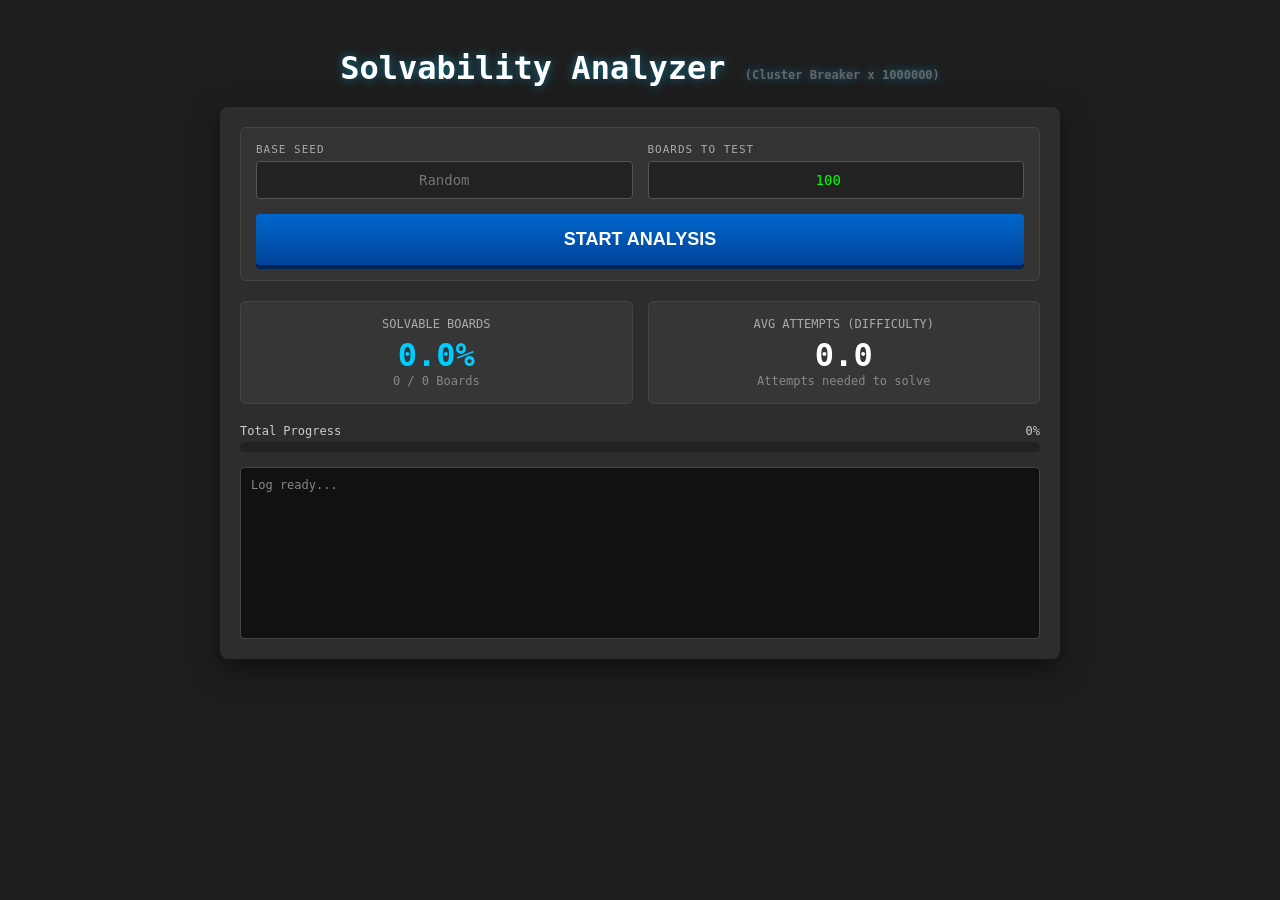
<file: colortile/test2.html>
<!DOCTYPE html>
<html lang="ja">
<head>
    <meta charset="UTF-8">
    <meta name="viewport" content="width=device-width, initial-scale=1.0">
    <title>Color Tiles: Solvability Analyzer</title>
    <style>
        body {
            background-color: #1e1e1e;
            color: #e0e0e0;
            font-family: 'Consolas', 'Monaco', monospace;
            padding: 20px;
            display: flex;
            flex-direction: column;
            align-items: center;
        }
        h1 { margin-bottom: 20px; color: #fff; text-shadow: 0 0 10px rgba(0,200,255,0.5); }
        .container {
            width: 100%;
            max-width: 800px;
            background: #2d2d2d;
            padding: 20px;
            border-radius: 8px;
            box-shadow: 0 10px 30px rgba(0,0,0,0.5);
        }
        
        .controls {
            display: grid;
            grid-template-columns: 1fr 1fr;
            gap: 15px;
            margin-bottom: 20px;
            background: #333;
            padding: 15px;
            border-radius: 6px;
            border: 1px solid #444;
        }
        .input-group { display: flex; flex-direction: column; }
        label { font-size: 11px; color: #aaa; margin-bottom: 5px; text-transform: uppercase; letter-spacing: 1px; }
        input {
            padding: 10px; background: #222; border: 1px solid #555; 
            color: #0f0; font-family: monospace; border-radius: 4px;
            font-size: 14px; text-align: center;
        }
        button {
            grid-column: 1 / -1;
            padding: 15px;
            font-size: 18px;
            font-weight: bold;
            background: linear-gradient(to bottom, #0066cc, #004499);
            color: white; border: none; border-radius: 4px; cursor: pointer;
            box-shadow: 0 4px 0 #002255;
        }
        button:hover { filter: brightness(1.2); transform: translateY(-1px); }
        button:active { transform: translateY(2px); box-shadow: 0 1px 0 #002255; }
        button:disabled { background: #555; box-shadow: none; color: #888; cursor: wait; }

        /* Stats Display */
        .stats-grid {
            display: grid;
            grid-template-columns: 1fr 1fr;
            gap: 15px;
            margin-bottom: 20px;
        }
        .stat-card {
            background: #363636; padding: 15px; border-radius: 6px;
            border: 1px solid #444; text-align: center;
        }
        .stat-label { font-size: 12px; color: #aaa; margin-bottom: 5px; }
        .stat-value { font-size: 32px; font-weight: bold; color: #fff; }
        .stat-sub { font-size: 12px; color: #888; }

        /* Progress Bars */
        .progress-section { margin-top: 10px; }
        .prog-label { display: flex; justify-content: space-between; font-size: 12px; color: #ccc; margin-bottom: 4px; }
        .prog-track { width: 100%; height: 10px; background: #222; border-radius: 5px; overflow: hidden; margin-bottom: 15px; }
        .prog-fill { height: 100%; width: 0%; transition: width 0.2s; }
        
        #log-area {
            height: 150px;
            overflow-y: auto;
            background: #111;
            border: 1px solid #444;
            padding: 10px;
            font-size: 12px;
            color: #888;
            font-family: monospace;
            border-radius: 4px;
        }
        .log-entry { margin-bottom: 2px; }
        .log-success { color: #66ff66; }
        .log-fail { color: #ff6666; }
        .log-hard { color: #ffcc00; }

    </style>
</head>
<body>

    <h1>Solvability Analyzer <span style="font-size:12px; color:#666;">(Cluster Breaker x 1000000)</span></h1>

    <div class="container">
        <div class="controls">
            <div class="input-group">
                <label>Base Seed</label>
                <input type="text" id="seed-input" placeholder="Random">
            </div>
            <div class="input-group">
                <label>Boards to Test</label>
                <input type="number" id="boards-input" value="100" min="10" max="10000">
            </div>
            <button id="run-btn">START ANALYSIS</button>
        </div>

        <div class="stats-grid">
            <div class="stat-card">
                <div class="stat-label">SOLVABLE BOARDS</div>
                <div class="stat-value" id="solvable-rate" style="color:#00ccff">0.0%</div>
                <div class="stat-sub"><span id="solvable-count">0</span> / <span id="total-tested">0</span> Boards</div>
            </div>
            <div class="stat-card">
                <div class="stat-label">AVG ATTEMPTS (DIFFICULTY)</div>
                <div class="stat-value" id="avg-attempts">0.0</div>
                <div class="stat-sub">Attempts needed to solve</div>
            </div>
        </div>

        <div class="progress-section">
            <div class="prog-label"><span>Total Progress</span><span id="prog-text">0%</span></div>
            <div class="prog-track"><div class="prog-fill" id="prog-bar" style="background:#00ccff"></div></div>
        </div>

        <div id="log-area">
            <div>Log ready...</div>
        </div>
    </div>

<script>
    // --- Config ---
    const COLS = 23;
    const ROWS = 15;
    const TOTAL_CELLS = COLS * ROWS;
    const TILES_PER_COLOR = 20;
    const COLOR_COUNT = 10;
    const MAX_ATTEMPTS = 1000000; // 1盤面あたりの最大試行回数

    // --- RNG ---
    function mulberry32(a) {
        return function() {
            var t = a += 0x6D2B79F5;
            t = Math.imul(t ^ t >>> 15, t | 1);
            t ^= t + Math.imul(t ^ t >>> 7, t | 61);
            return ((t ^ t >>> 14) >>> 0) / 4294967296;
        }
    }
    
    function cyrb128(str) {
        let h1 = 1779033703, h2 = 3144134277, h3 = 1013904242, h4 = 2773480762;
        for (let i = 0, k; i < str.length; i++) {
            k = str.charCodeAt(i);
            h1 = h2 ^ Math.imul(h1 ^ k, 597399067); h2 = h3 ^ Math.imul(h2 ^ k, 2869860233);
            h3 = h4 ^ Math.imul(h3 ^ k, 951274213); h4 = h1 ^ Math.imul(h4 ^ k, 2716044179);
        }
        return (h1^h2^h3^h4) >>> 0;
    }

    // --- Core Logic ---

    // Deterministic board generation
    function generateBoard(rng) {
        const board = new Int8Array(TOTAL_CELLS);
        let idx = 0;
        for (let c = 0; c < COLOR_COUNT; c++) {
            for (let i = 0; i < TILES_PER_COLOR; i++) {
                board[idx++] = c;
            }
        }
        while (idx < TOTAL_CELLS) board[idx++] = -1;

        for (let i = TOTAL_CELLS - 1; i > 0; i--) {
            const j = Math.floor(rng() * (i + 1));
            const temp = board[i];
            board[i] = board[j];
            board[j] = temp;
        }
        return board;
    }

    function scanMove(board, idx) {
        if (board[idx] !== -1) return null;
        const cx = idx % COLS;
        const cy = (idx / COLS) | 0;
        let top=-1, bottom=-1, left=-1, right=-1;
        let topVal=-1, bottomVal=-1, leftVal=-1, rightVal=-1;

        for (let y = cy - 1; y >= 0; y--) { const p = y*COLS+cx; if(board[p]!==-1){top=p; topVal=board[p]; break;} }
        for (let y = cy + 1; y < ROWS; y++) { const p = y*COLS+cx; if(board[p]!==-1){bottom=p; bottomVal=board[p]; break;} }
        for (let x = cx - 1; x >= 0; x--) { const p = cy*COLS+x; if(board[p]!==-1){left=p; leftVal=board[p]; break;} }
        for (let x = cx + 1; x < COLS; x++) { const p = cy*COLS+x; if(board[p]!==-1){right=p; rightVal=board[p]; break;} }

        const targets = [];
        if (top!==-1 && bottom!==-1 && topVal===bottomVal) targets.push(top, bottom);
        if (left!==-1 && right!==-1 && leftVal===rightVal) targets.push(left, right);
        if (top!==-1 && left!==-1 && topVal===leftVal) targets.push(top, left);
        if (top!==-1 && right!==-1 && topVal===rightVal) targets.push(top, right);
        if (bottom!==-1 && left!==-1 && bottomVal===leftVal) targets.push(bottom, left);
        if (bottom!==-1 && right!==-1 && bottomVal===rightVal) targets.push(bottom, right);

        if (targets.length === 0) return null;
        if (targets.length > 2) {
            const unique = [];
            for (let i = 0; i < targets.length; i++) {
                if (unique.indexOf(targets[i]) === -1) unique.push(targets[i]);
            }
            return unique;
        }
        return targets;
    }

    function getValidMoves(board) {
        const moves = [];
        for (let i = 0; i < TOTAL_CELLS; i++) {
            if (board[i] === -1) {
                const t = scanMove(board, i);
                if (t) moves.push({ idx: i, targets: t });
            }
        }
        return moves;
    }

    // --- Agent: Cluster Breaker with Seeded RNG ---

    function getClusterScore(board, targets) {
        let score = 0;
        for (let i = 0; i < targets.length; i++) {
            const p = targets[i];
            const color = board[p];
            const cx = p % COLS;
            const cy = (p / COLS) | 0;
            if (cy > 0 && board[p - COLS] === color) score++;
            if (cy < ROWS - 1 && board[p + COLS] === color) score++;
            if (cx > 0 && board[p - 1] === color) score++;
            if (cx < COLS - 1 && board[p + 1] === color) score++;
        }
        return score;
    }

    // Uses specific rng instance for decision making
    function agentCluster(moves, board, rng) {
        const evenMoves = [];
        for (let i = 0; i < moves.length; i++) {
            if ((moves[i].targets.length & 1) === 0) evenMoves.push(moves[i]);
        }
        const candidates = (evenMoves.length > 0) ? evenMoves : moves;

        let bestScore = -1;
        let bestIndices = [];

        for (let i = 0; i < candidates.length; i++) {
            const score = getClusterScore(board, candidates[i].targets);
            if (score > bestScore) {
                bestScore = score;
                bestIndices = [i];
            } else if (score === bestScore) {
                bestIndices.push(i);
            }
        }
        // Random tie-break using PROVIDED rng
        return candidates[bestIndices[Math.floor(rng() * bestIndices.length)]];
    }

    // --- Solver ---

    function solveBoard(board, agentRng) {
        let safety = 0;
        while (safety++ < 1000) {
            const moves = getValidMoves(board);
            
            if (moves.length === 0) {
                let remaining = 0;
                for (let i = 0; i < TOTAL_CELLS; i++) if (board[i] !== -1) remaining++;
                return (remaining === 0); // Cleared?
            }

            // Use Cluster Breaker logic
            const move = agentCluster(moves, board, agentRng);

            for (let t of move.targets) {
                board[t] = -1;
            }
        }
        return false;
    }

    // --- UI & Control ---

    let isRunning = false;
    let solvableBoards = 0;
    let totalAttemptsSum = 0;
    let logArea = document.getElementById('log-area');

    function log(msg, type = "") {
        const div = document.createElement('div');
        div.className = `log-entry ${type}`;
        div.textContent = msg;
        logArea.prepend(div);
        if (logArea.children.length > 50) logArea.lastChild.remove();
    }

    document.getElementById('run-btn').addEventListener('click', () => {
        if (isRunning) return;
        
        const seedInput = document.getElementById('seed-input');
        const boardCount = parseInt(document.getElementById('boards-input').value);
        let baseSeed = seedInput.value.trim() === "" ? (Math.random() * 0xFFFFFFFF)|0 : cyrb128(seedInput.value);
        
        // Reset
        solvableBoards = 0;
        totalAttemptsSum = 0;
        document.getElementById('solvable-count').textContent = '0';
        document.getElementById('total-tested').textContent = '0';
        document.getElementById('avg-attempts').textContent = '0.0';
        document.getElementById('prog-bar').style.width = '0%';
        logArea.innerHTML = '';
        
        isRunning = true;
        document.getElementById('run-btn').disabled = true;
        
        let completedBoards = 0;
        const startTime = performance.now();

        function runBatch() {
            const batchStart = performance.now();
            
            // Process boards until 16ms passed
            while (performance.now() - batchStart < 16 && completedBoards < boardCount) {
                const currentBoardSeed = baseSeed + completedBoards;
                const boardRng = mulberry32(currentBoardSeed);
                const masterBoard = generateBoard(boardRng); // Initial state of this board

                let solved = false;
                let attemptsTaken = 0;

                // Inner Loop: Try 100 times
                for (let i = 0; i < MAX_ATTEMPTS; i++) {
                    attemptsTaken++;
                    // Clone board
                    const boardCopy = masterBoard.slice();
                    
                    // Create Agent RNG: Dependent on Board Seed + Attempt ID
                    // This ensures reproducibility
                    const agentSeed = currentBoardSeed ^ (i * 1234567);
                    const agentRng = mulberry32(agentSeed);

                    if (solveBoard(boardCopy, agentRng)) {
                        solved = true;
                        break;
                    }
                }

                if (solved) {
                    solvableBoards++;
                    totalAttemptsSum += attemptsTaken;
                    if (attemptsTaken === 1) {
                        // log(`Board #${completedBoards}: Solved instantly (Easy)`, "log-success");
                    } else {
                        log(`Board #${completedBoards}: Solved after ${attemptsTaken} attempts`, "log-hard");
                    }
                } else {
                    log(`Board #${completedBoards}: FAILED after ${MAX_ATTEMPTS} attempts`, "log-fail");
                }

                completedBoards++;
            }

            // Update UI
            const rate = (solvableBoards / completedBoards * 100).toFixed(1);
            document.getElementById('solvable-rate').textContent = `${rate}%`;
            document.getElementById('solvable-count').textContent = solvableBoards;
            document.getElementById('total-tested').textContent = completedBoards;
            
            const avg = solvableBoards > 0 ? (totalAttemptsSum / solvableBoards).toFixed(2) : "0.0";
            document.getElementById('avg-attempts').textContent = avg;

            const pct = (completedBoards / boardCount * 100).toFixed(1);
            document.getElementById('prog-bar').style.width = `${pct}%`;
            document.getElementById('prog-text').textContent = `${pct}%`;

            if (completedBoards < boardCount) {
                requestAnimationFrame(runBatch);
            } else {
                isRunning = false;
                document.getElementById('run-btn').disabled = false;
                log(`Analysis Complete. Time: ${((performance.now() - startTime)/1000).toFixed(2)}s`);
            }
        }

        requestAnimationFrame(runBatch);
    });

</script>
</body>
</html>
</file>
<file: index.css>
* {
    margin: 0;
    font-family: sans-serif;
}

body {
    background-color: #efefef;
}

header {
    width: 100%; /* 幅いっぱいを指定 */
    height: 10%; /* 高さを50pxに指定 */
    color: #ffffff;
    background: #343434; /* 背景色を指定 */
    padding: 20px 20px; /* ヘッダーに上下左右それぞれ余白を指定 */
    box-sizing: border-box; /* padding分を含んで幅を100%にするため */
    position: fixed; /* ウィンドウを基準に画面に固定 */
    top: 0; /* 上下の固定位置を上から0pxにする */
    left: 0; /* 左右の固定位置を左から0pxにする */
    display: flex; /* 中の要素を横並びにする */
    align-items: center; /* 中の要素を上下中央に並べる */
    z-index: 1;
    border: #000000;
}

a{
    text-decoration: none;
    color: inherit;
}

header .gnav .menu {
    display: flex; /* 中の要素を横並びにする */
    color: #ffffff;
}

header .gnav .menu li {
    list-style: none; /* リストの[・]を消す */
}

header .gnav .menu li + li {
    margin-left: 40px; /* メニューそれぞれに間隔をあけるため */
}

main {
    position: absolute;
    top: 10%; /* 上下の固定位置を上から0pxにする */
    margin: 10px;
    color: #000000;
}

.list{
    display: flex;
    font-size: 30px;
    color: #3b3a2f;
}

main .list img{
    height: 30px;

}
</file>
